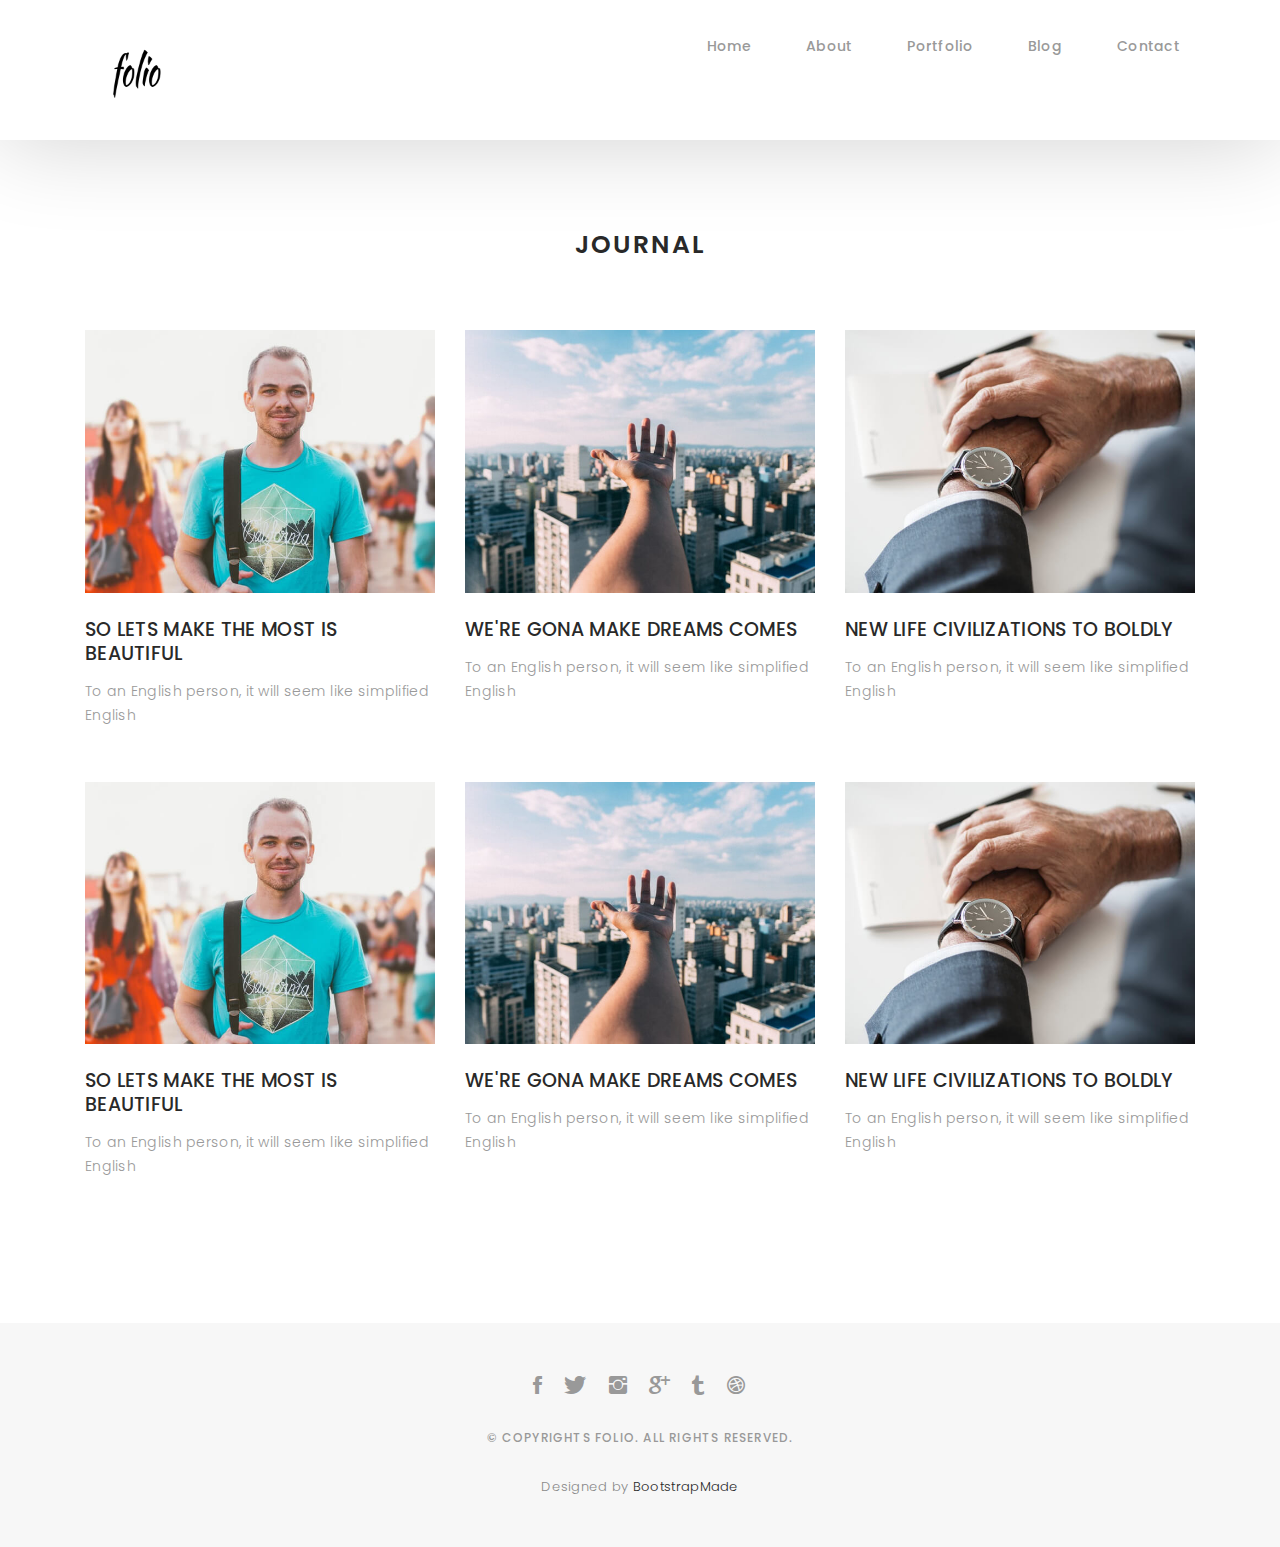
<file: blog-grid.html>
<!DOCTYPE html>
<html lang="en">

<head>
  <!-- meta -->
  <meta charset="utf-8">
  <meta content="width=device-width, initial-scale=1.0" name="viewport">

  <title>Folio - Blog Grid</title>
  <meta content="" name="keywords">
  <meta content="" name="description">

  <!-- Google Fonts -->
  <link href="https://fonts.googleapis.com/css?family=Poppins:300,300i,400,400i,500,500i,600,600i,700,700i|Playfair+Display:400,400i,700,700i,900,900i" rel="stylesheet">

  <!-- Bootstrap CSS File -->
  <link href="lib/bootstrap/css/bootstrap.min.css" rel="stylesheet">

  <!-- Libraries CSS Files -->
  <link href="lib/ionicons/css/ionicons.min.css" rel="stylesheet">
  <link href="lib/owlcarousel/assets/owl.carousel.min.css" rel="stylesheet">
  <link href="lib/magnific-popup/magnific-popup.css" rel="stylesheet">
  <link href="lib/hover/hover.min.css" rel="stylesheet">

  <!-- Blog Stylesheet File -->
  <link href="css/blog.css" rel="stylesheet">

  <!-- Main Stylesheet File -->
  <link href="css/style.css" rel="stylesheet">

  <!-- Responsive css -->
  <link href="css/responsive.css" rel="stylesheet">

  <!-- Favicon -->
  <link rel="shortcut icon" href="images/favicon.png">

  <!-- =======================================================
    Theme Name: Folio
    Theme URL: https://bootstrapmade.com/folio-bootstrap-portfolio-template/
    Author: BootstrapMade.com
    Author URL: https://bootstrapmade.com
  ======================================================= -->
</head>

<body>

  <!-- start section navbar -->
  <nav id="main-nav-subpage" class="subpage-nav">
    <div class="row">
      <div class="container">

        <div class="logo">
          <a href="index.html"><img src="images/logo.png" alt="logo"></a>
        </div>

        <div class="responsive"><i data-icon="m" class="ion-navicon-round"></i></div>

        <ul class="nav-menu list-unstyled">
          <li><a href="#homee" class="smoothScroll">Home</a></li>
          <li><a href="#about" class="smoothScroll">About</a></li>
          <li><a href="#portfolio" class="smoothScroll">Portfolio</a></li>
          <li><a href="#blog" class="smoothScroll">Blog</a></li>
          <li><a href="#contact" class="smoothScroll">Contact</a></li>
        </ul>

      </div>
    </div>
  </nav>
  <!-- End section navbar -->

  <!-- start section journal -->
  <div id="journal-blog" class="text-left  paddsections">

    <div class="container">
      <div class="section-title text-center">
        <h2>journal</h2>
      </div>
    </div>

    <div class="container">
      <div class="journal-block">
        <div class="row">

          <div class="col-lg-4 col-md-6">
            <div class="journal-info mb-30">

              <a href="blog-single.html"><img src="images/blog-post-1.jpg" class="img-responsive" alt="img"></a>

              <div class="journal-txt">

                <h4><a href="blog-single.html">SO LETS MAKE THE MOST IS BEAUTIFUL</a></h4>
                <p class="separator">To an English person, it will seem like simplified English
                </p>

              </div>

            </div>
          </div>

          <div class="col-lg-4 col-md-6">
            <div class="journal-info mb-30">

              <a href="blog-single.html"><img src="images/blog-post-2.jpg" class="img-responsive" alt="img"></a>

              <div class="journal-txt">

                <h4><a href="blog-single.html">WE'RE GONA MAKE DREAMS COMES</a></h4>
                <p class="separator">To an English person, it will seem like simplified English
                </p>

              </div>

            </div>
          </div>

          <div class="col-lg-4 col-md-6">
            <div class="journal-info mb-30">

              <a href="blog-single.html"><img src="images/blog-post-3.jpg" class="img-responsive" alt="img"></a>

              <div class="journal-txt">

                <h4><a href="blog-single.html">NEW LIFE CIVILIZATIONS TO BOLDLY</a></h4>
                <p class="separator">To an English person, it will seem like simplified English
                </p>

              </div>

            </div>
          </div>

          <div class="col-lg-4 col-md-6">
            <div class="journal-info mb-30">

              <a href="blog-single.html"><img src="images/blog-post-1.jpg" class="img-responsive" alt="img"></a>

              <div class="journal-txt">

                <h4><a href="blog-single.html">SO LETS MAKE THE MOST IS BEAUTIFUL</a></h4>
                <p class="separator">To an English person, it will seem like simplified English
                </p>

              </div>

            </div>
          </div>

          <div class="col-lg-4 col-md-6">
            <div class="journal-info mb-30">

              <a href="blog-single.html"><img src="images/blog-post-2.jpg" class="img-responsive" alt="img"></a>

              <div class="journal-txt">

                <h4><a href="blog-single.html">WE'RE GONA MAKE DREAMS COMES</a></h4>
                <p class="separator">To an English person, it will seem like simplified English
                </p>

              </div>

            </div>
          </div>

          <div class="col-lg-4 col-md-6">
            <div class="journal-info mb-30">

              <a href="blog-single.html"><img src="images/blog-post-3.jpg" class="img-responsive" alt="img"></a>

              <div class="journal-txt">

                <h4><a href="blog-single.html">NEW LIFE CIVILIZATIONS TO BOLDLY</a></h4>
                <p class="separator">To an English person, it will seem like simplified English
                </p>

              </div>

            </div>
          </div>

        </div>
      </div>
    </div>
  </div>
  <!-- End section journal -->


  <!-- start section footer -->
  <div id="footer" class="text-center">
    <div class="container">
      <div class="socials-media text-center">

        <ul class="list-unstyled">
          <li><a href="#"><i class="ion-social-facebook"></i></a></li>
          <li><a href="#"><i class="ion-social-twitter"></i></a></li>
          <li><a href="#"><i class="ion-social-instagram"></i></a></li>
          <li><a href="#"><i class="ion-social-googleplus"></i></a></li>
          <li><a href="#"><i class="ion-social-tumblr"></i></a></li>
          <li><a href="#"><i class="ion-social-dribbble"></i></a></li>
        </ul>

      </div>

      <p>&copy; Copyrights Folio. All rights reserved.</p>

      <div class="credits">
        <!--
          All the links in the footer should remain intact.
          You can delete the links only if you purchased the pro version.
          Licensing information: https://bootstrapmade.com/license/
          Purchase the pro version with working PHP/AJAX contact form: https://bootstrapmade.com/buy/?theme=Folio
        -->
        Designed by <a href="https://bootstrapmade.com/">BootstrapMade</a>
      </div>

    </div>
  </div>
  <!-- End section footer -->

  <!-- JavaScript Libraries -->
  <script src="lib/jquery/jquery.min.js"></script>
  <script src="lib/jquery/jquery-migrate.min.js"></script>
  <script src="lib/bootstrap/js/bootstrap.bundle.min.js"></script>
  <script src="lib/typed/typed.js"></script>
  <script src="lib/owlcarousel/owl.carousel.min.js"></script>
  <script src="lib/magnific-popup/magnific-popup.min.js"></script>
  <script src="lib/isotope/isotope.pkgd.min.js"></script>

  <!-- Contact Form JavaScript File -->
  <script src="contactform/contactform.js"></script>

  <!-- Template Main Javascript File -->
  <script src="js/main.js"></script>

</body>

</html>
</file>
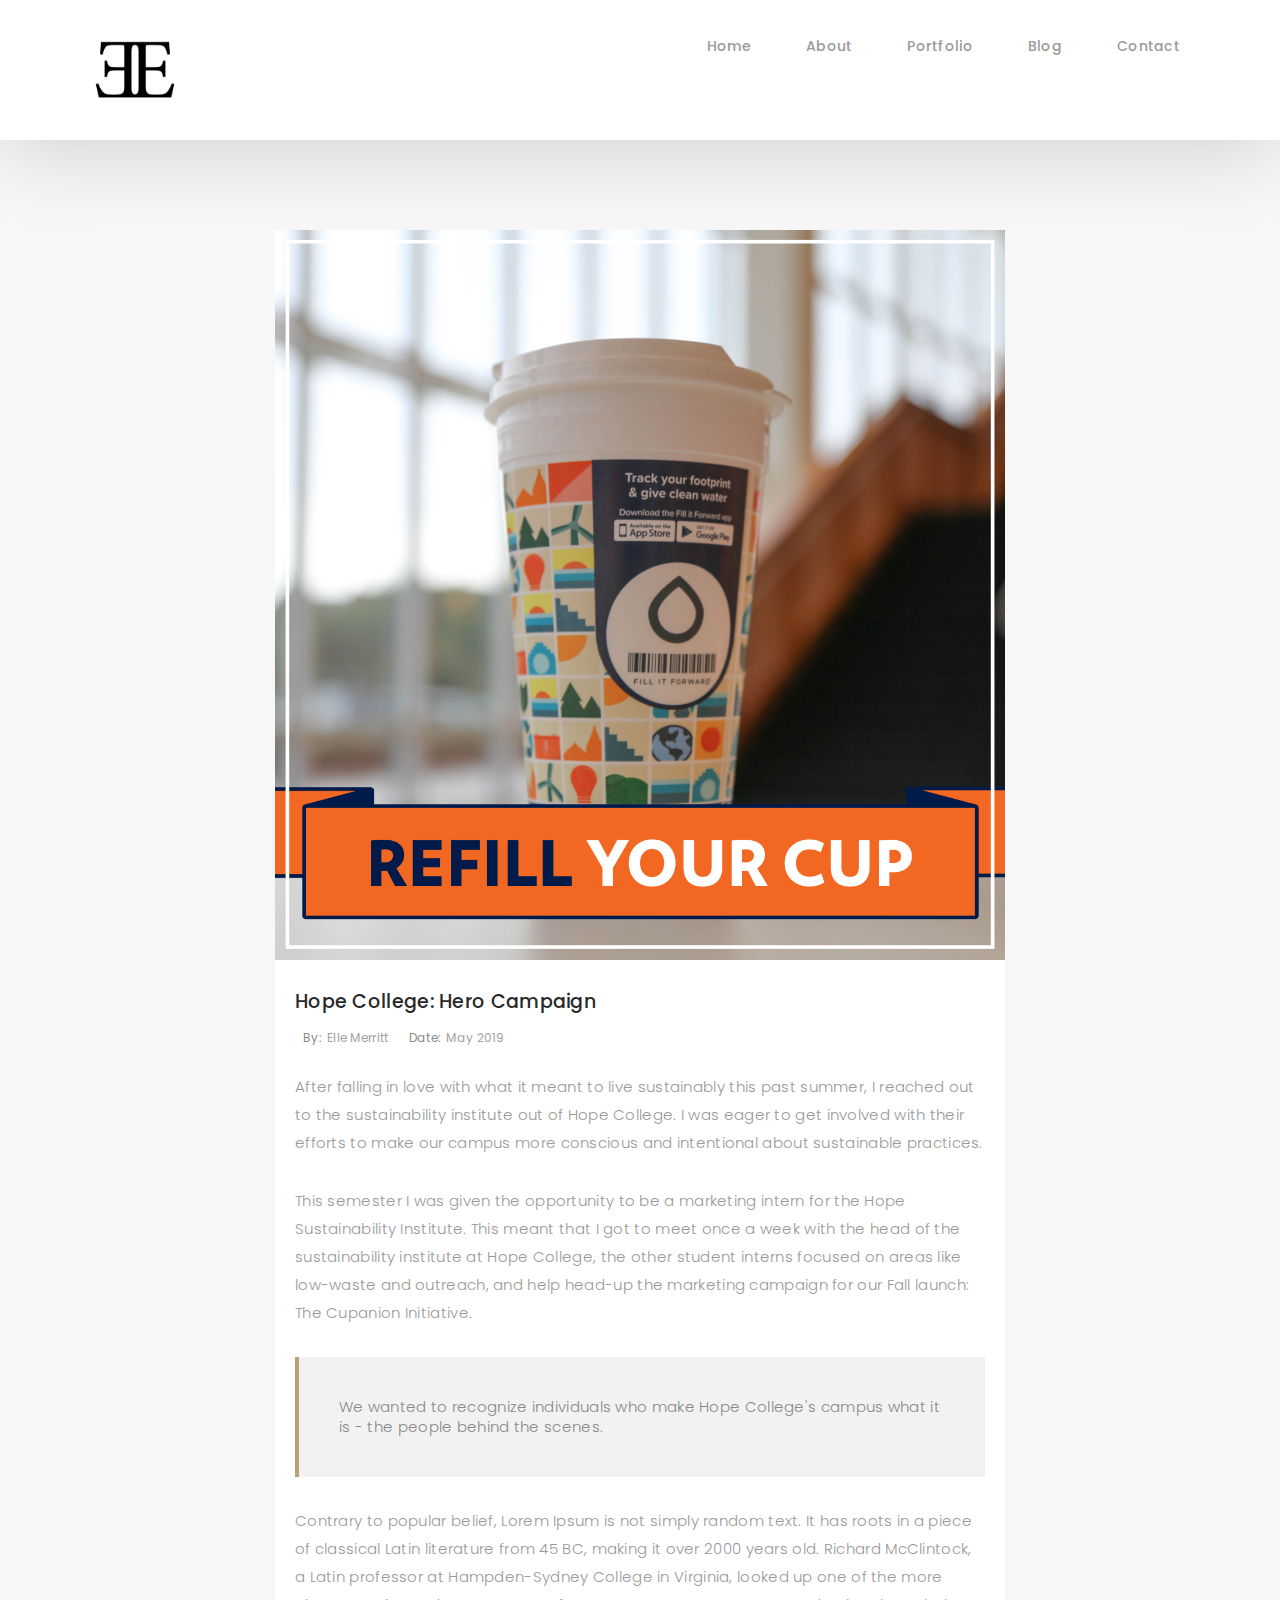
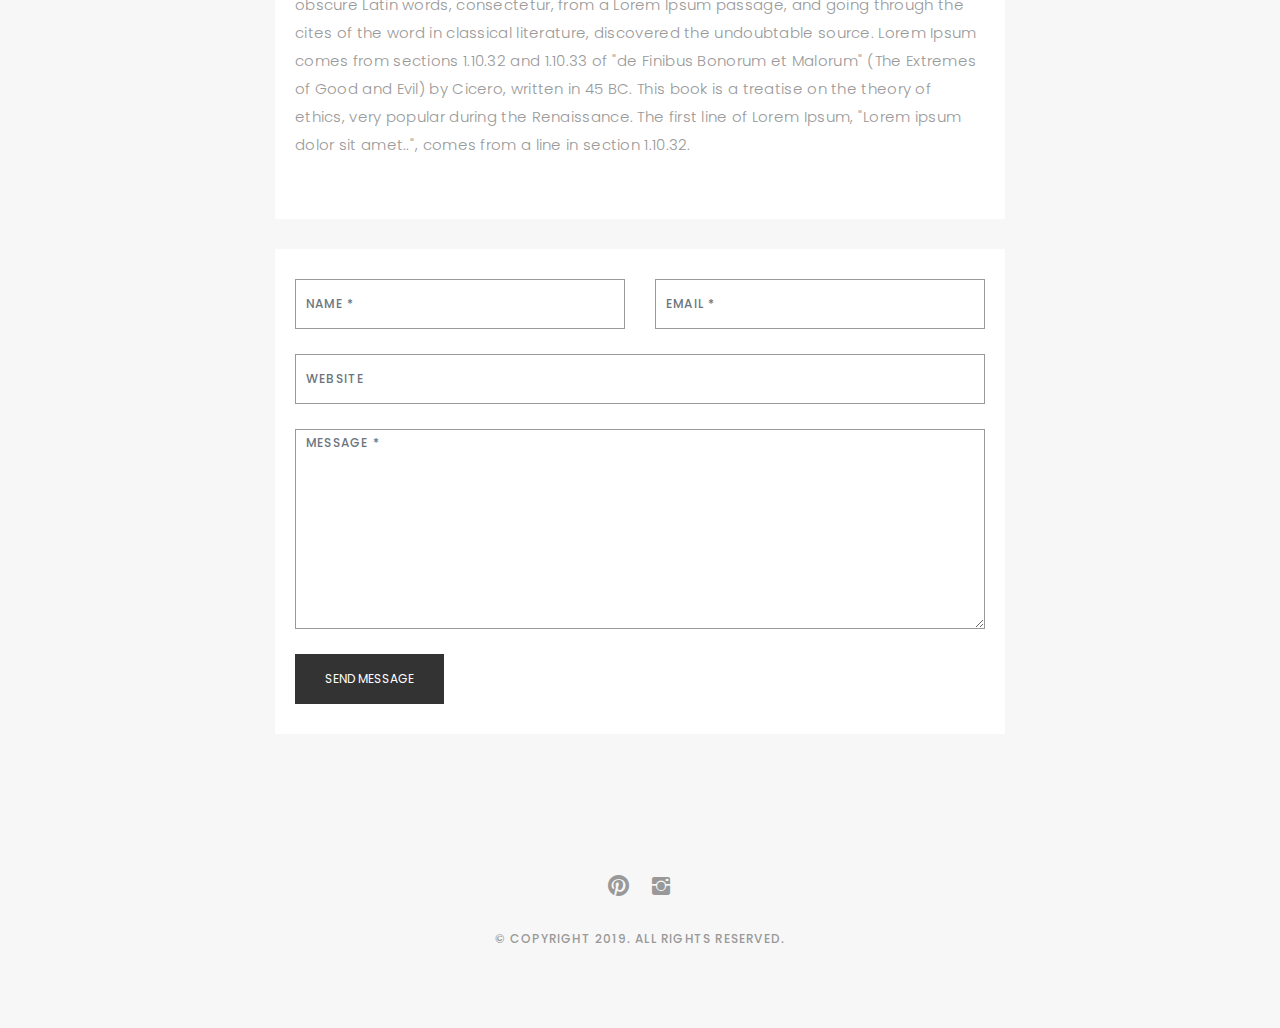
<file: blog-single-1.html>
<!DOCTYPE html>
<html lang="en">

<head>
  <!-- meta -->
  <meta charset="utf-8">
  <meta content="width=device-width, initial-scale=1.0" name="viewport">

  <title>Elle Hope - Hope College: Hero Campaign</title>
  <meta content="" name="keywords">
  <meta content="" name="description">

  <!-- Google Fonts -->
  <link href="https://fonts.googleapis.com/css?family=Poppins:300,300i,400,400i,500,500i,600,600i,700,700i|Playfair+Display:400,400i,700,700i,900,900i" rel="stylesheet">

  <!-- Bootstrap CSS File -->
  <link href="lib/bootstrap/css/bootstrap.min.css" rel="stylesheet">

  <!-- Libraries CSS Files -->
  <link href="lib/ionicons/css/ionicons.min.css" rel="stylesheet">
  <link href="lib/owlcarousel/assets/owl.carousel.min.css" rel="stylesheet">
  <link href="lib/magnific-popup/magnific-popup.css" rel="stylesheet">
  <link href="lib/hover/hover.min.css" rel="stylesheet">

  <!-- Blog Stylesheet File -->
  <link href="css/blog.css" rel="stylesheet">

  <!-- Main Stylesheet File -->
  <link href="css/style.css" rel="stylesheet">

  <!-- Responsive css -->
  <link href="css/responsive.css" rel="stylesheet">

  <!-- Favicon -->
  <link rel="shortcut icon" href="images/E%20Logo.png">

  <!-- =======================================================
    Theme Name: Folio
    Theme URL: https://bootstrapmade.com/folio-bootstrap-portfolio-template/
    Author: BootstrapMade.com
    Author URL: https://bootstrapmade.com
  ======================================================= -->
</head>

<body>

  <!-- start section navbar -->
  <nav id="main-nav-subpage" class="subpage-nav">
    <div class="row">
      <div class="container">

        <div class="logo">
          <a href="index.html"><img src="images/E%20Logo.png" height="50%" width="50%" alt="logo"></a>
        </div>

        <div class="responsive"><i data-icon="m" class="ion-navicon-round"></i></div>

        <ul class="nav-menu list-unstyled">
          <li><a href="#homee" class="smoothScroll">Home</a></li>
          <li><a href="#about" class="smoothScroll">About</a></li>
          <li><a href="#portfolio" class="smoothScroll">Portfolio</a></li>
          <li><a href="#blog" class="smoothScroll">Blog</a></li>
          <li><a href="#contact" class="smoothScroll">Contact</a></li>
        </ul>
      </div>
    </div>
  </nav>
  <!-- End section navbar -->
  <!-- start section main content -->
  <div class="main-content paddsection">
    <div class="container">
      <div class="row justify-content-center">
        <div class="col-md-8 col-md-offset-2">
          <div class="row">
            <div class="container-main single-main">
              <div class="col-md-12">
                <div class="block-main mb-30">
                  <img src="images/Instagram%20Post_Cupanion.jpg" height="100%" width="100%" class="img-responsive" alt="reviews2">
                  <div class="content-main single-post padDiv">
                    <div class="journal-txt">
                      <h4><a href="blog-single-1.html">Hope College: Hero Campaign</a></h4>
                    </div>
                    <div class="post-meta">
                      <ul class="list-unstyled mb-0">
                        <li class="author">by:<a href="#">Elle Merritt</a></li>
                        <li class="date">date:<a href="#">May 2019</a></li>
                       <!-- <li class="commont"><i class="ion-ios-heart-outline"></i><a href="#">3 Comments</a></li>-->
                      </ul>
                    </div>
                    <p class="mb-30">After falling in love with what it meant to live sustainably this past summer, I reached out to the sustainability institute out of Hope College. I was eager to get involved with their efforts to make our campus more conscious and intentional about sustainable practices.</p>
                      
                    <p class="mb-30">This semester I was given the opportunity to be a marketing intern for the Hope Sustainability Institute. This meant that I got to meet once a week with the head of the sustainability institute at Hope College, the other student interns focused on areas like low-waste and outreach, and help head-up the marketing campaign for our Fall launch: The Cupanion Initiative.</p>
                      
                    <blockquote>We wanted to recognize individuals who make Hope College's campus what it is - the people behind the scenes.</blockquote>
                    <p class="mb-30">Contrary to popular belief, Lorem Ipsum is not simply random text. It has roots in a piece of classical Latin literature from 45 BC, making it over 2000 years old. Richard McClintock, a Latin professor at Hampden-Sydney College in
                      Virginia, looked up one of the more obscure Latin words, consectetur, from a Lorem Ipsum passage, and going through the cites of the word in classical literature, discovered the undoubtable source. Lorem Ipsum comes from sections
                      1.10.32 and 1.10.33 of "de Finibus Bonorum et Malorum" (The Extremes of Good and Evil) by Cicero, written in 45 BC. This book is a treatise on the theory of ethics, very popular during the Renaissance. The first line of Lorem Ipsum,
                      "Lorem ipsum dolor sit amet..", comes from a line in section 1.10.32.</p>
                  </div>
                </div>
              </div>
             <!-- <div class="col-md-12">
                <div class="comments text-left padDiv mb-30">
                  <div class="entry-comments">
                    <h6 class="mb-30">4 comments</h6>
                    <ul class="entry-comments-list list-unstyled">
                      <li>
                        <div class="entry-comments-item">
                          <img src="images/avatar.jpg" class="entry-comments-avatar" alt="">
                          <div class="entry-comments-body">
                            <span class="entry-comments-author">Sommer Christian</span>
                            <span><a href="#">fev 14, 2018 at 12:48 pm</a></span>
                            <p class="mb-10">Lorem ipsum dolor sit amet, consectetur adipiscing elit. Nunc quam justo, ullamcorper tincidunt pellentesque in, condimentum ut enim. Aenean at pharetra diam, quis vulputate urna. </p>
                            <a class="rep" href="#">Reply</a>
                          </div>
                        </div>
                        <ul class="entry-comments-reply list-unstyled">
                          <li>
                            <div class="entry-comments-item">
                              <img src="images/avatar.jpg" class="entry-comments-avatar" alt="">
                              <div class="entry-comments-body">
                                <span class="entry-comments-author">Sara Smith</span>
                                <span><a href="#">fev 14, 2018 at 12:51 pm</a></span>
                                <p class="mb-10">Lorem ipsum dolor sit amet, consectetur adipiscing elit. Nunc quam justo, ullamcorper tincidunt pellentesque in, condimentum ut enim. Aenean at pharetra diam, quis vulputate urna.</p>
                                <a class="rep" href="#">Reply</a>
                              </div>
                            </div>
                          </li>
                        </ul>
                      </li>
                      <li>
                        <div class="entry-comments-item">
                          <img src="images/avatar.jpg" class="entry-comments-avatar" alt="">
                          <div class="entry-comments-body">
                            <span class="entry-comments-author">Andrew Lupkin</span>
                            <span><a href="#">fev 14, 2018 at 12:55 pm</a></span>
                            <p class="mb-10">Lorem ipsum dolor sit amet, consectetur adipiscing elit. Nunc quam justo, ullamcorper tincidunt pellentesque in, condimentum ut enim. Aenean at pharetra diam, quis vulputate urna. </p>
                            <a class="rep" href="#">Reply</a>
                          </div>
                        </div>
                      </li>
                    </ul>
                  </div>
                </div>
              </div>-->
              <div class="col-lg-12">
                <div class="cmt padDiv">
                  <form id="comment-form" method="post" action="" role="form">
                    <div class="row">
                        <div class="col-lg-6">
                          <div class="form-group">
                            <input id="form_name" type="text" name="name" class="form-control" placeholder="Name *" required="required">
                          </div>
                        </div>
                        <div class="col-lg-6">
                          <div class="form-group">
                            <input id="form_email" type="email" name="email" class="form-control" placeholder="email *" required="required">
                          </div>
                        </div>
                        <div class="col-md-12">
                          <div class="form-group">
                            <input id="form_name" type="text" name="website" class="form-control" placeholder="Website">
                          </div>
                        </div>
                        <div class="col-lg-12">
                          <div class="form-group">
                            <textarea id="form_message" name="message" class="form-control" placeholder="Message *" style="height: 200px;" required="required"></textarea>
                          </div>
                        </div>
                        <div class="col-lg-12">
                          <input type="submit" class="btn btn-defeault btn-send" value="Send message">
                        </div>
                    </div>
                  </form>
                </div>
              </div>
            </div>
          </div>
        </div>
      </div>
    </div>
  </div>
  <!--  </div> -->
  <!-- start section main content -->

  <!-- start section footer -->
  <div id="footer" class="text-center">
    <div class="container">
      <div class="socials-media text-center">

        <ul class="list-unstyled">
          <li><a href="#"><i class="ion-social-pinterest"></i></a></li>
          <li><a href="instagram.com/ellehopedesign"><i class="ion-social-instagram"></i></a></li>
        </ul>

      </div>

      <p>&copy; Copyright 2019. All rights reserved.</p>

      <div class="credits">
        <!--
          All the links in the footer should remain intact.
          You can delete the links only if you purchased the pro version.
          Licensing information: https://bootstrapmade.com/license/
          Purchase the pro version with working PHP/AJAX contact form: https://bootstrapmade.com/buy/?theme=Folio
        -->
       <!-- Designed by <a href="https://bootstrapmade.com/">BootstrapMade</a>-->
      </div>

    </div>
  </div>
  <!-- End section footer -->

  <!-- JavaScript Libraries -->
  <script src="lib/jquery/jquery.min.js"></script>
  <script src="lib/jquery/jquery-migrate.min.js"></script>
  <script src="lib/bootstrap/js/bootstrap.bundle.min.js"></script>
  <script src="lib/typed/typed.js"></script>
  <script src="lib/owlcarousel/owl.carousel.min.js"></script>
  <script src="lib/magnific-popup/magnific-popup.min.js"></script>
  <script src="lib/isotope/isotope.pkgd.min.js"></script>

  <!-- Contact Form JavaScript File -->
  <script src="contactform/contactform.js"></script>

  <!-- Template Main Javascript File -->
  <script src="js/main.js"></script>

</body>

</html>
</file>
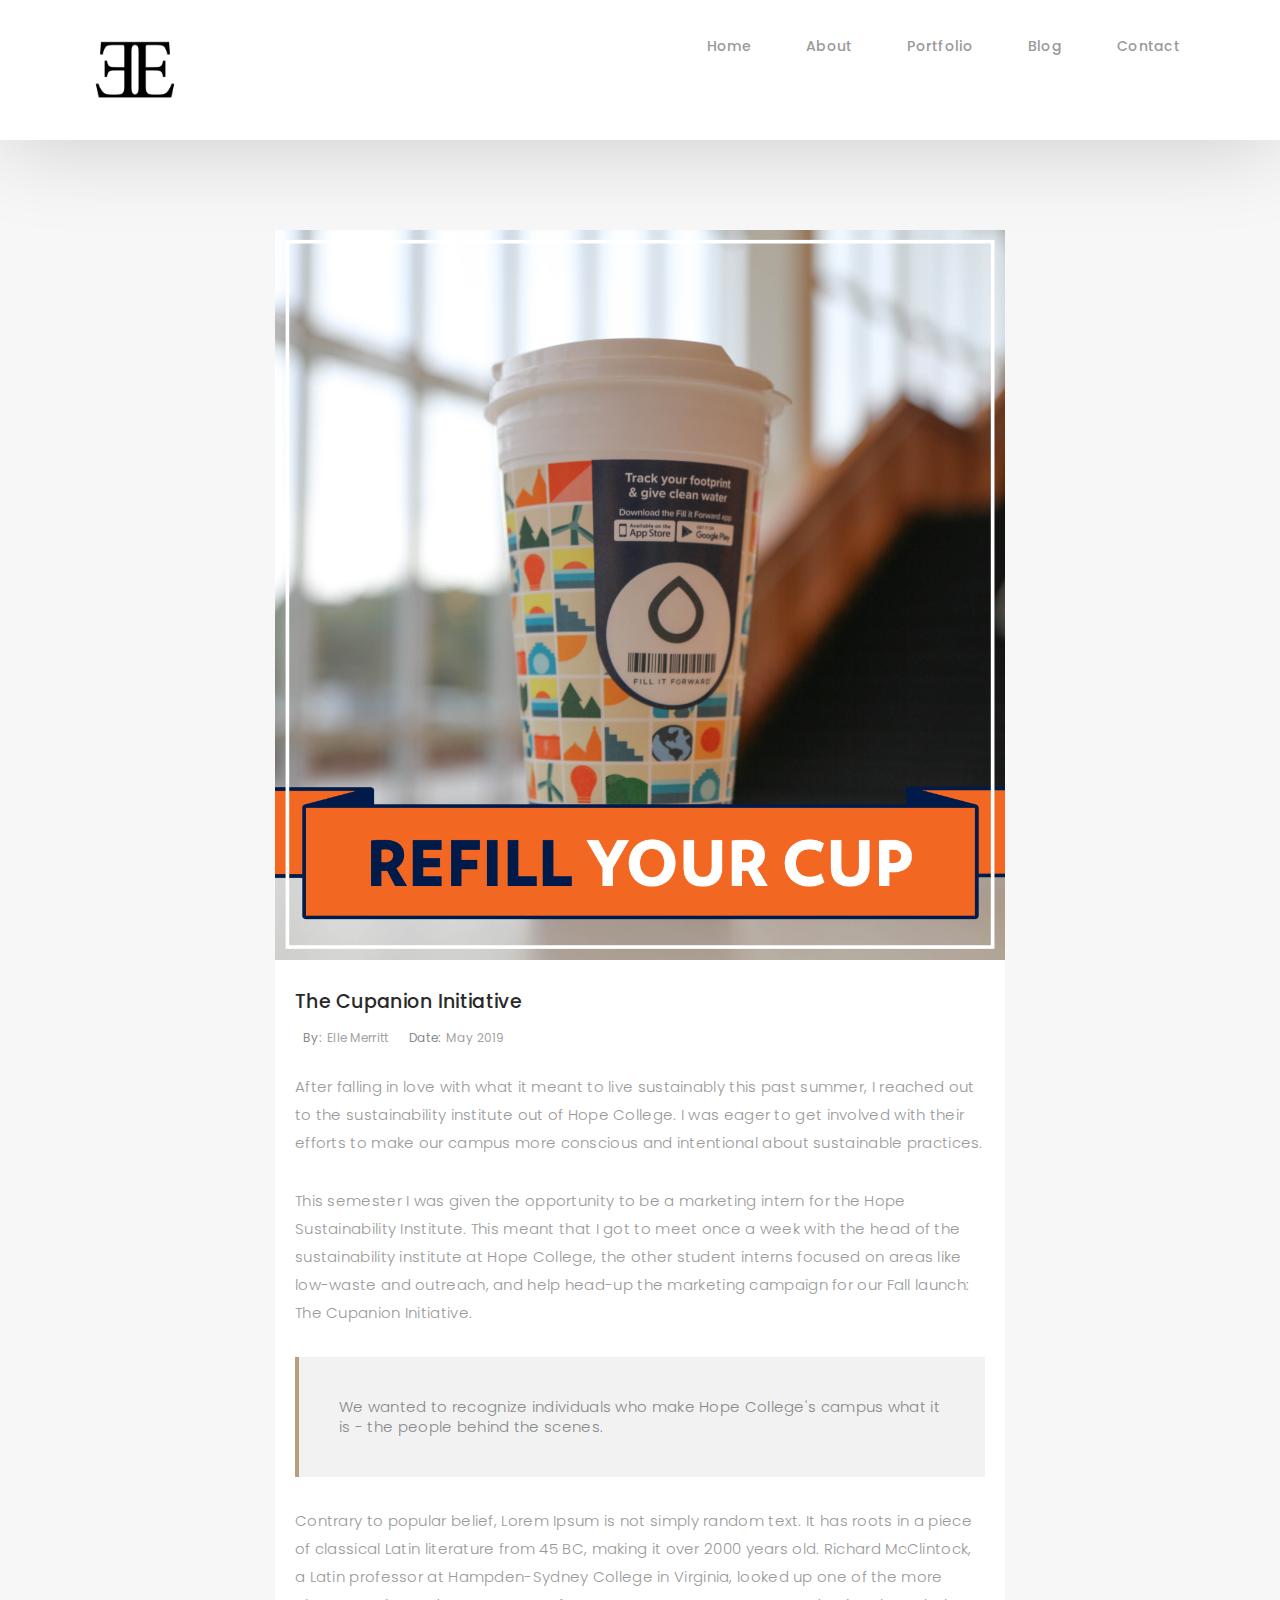
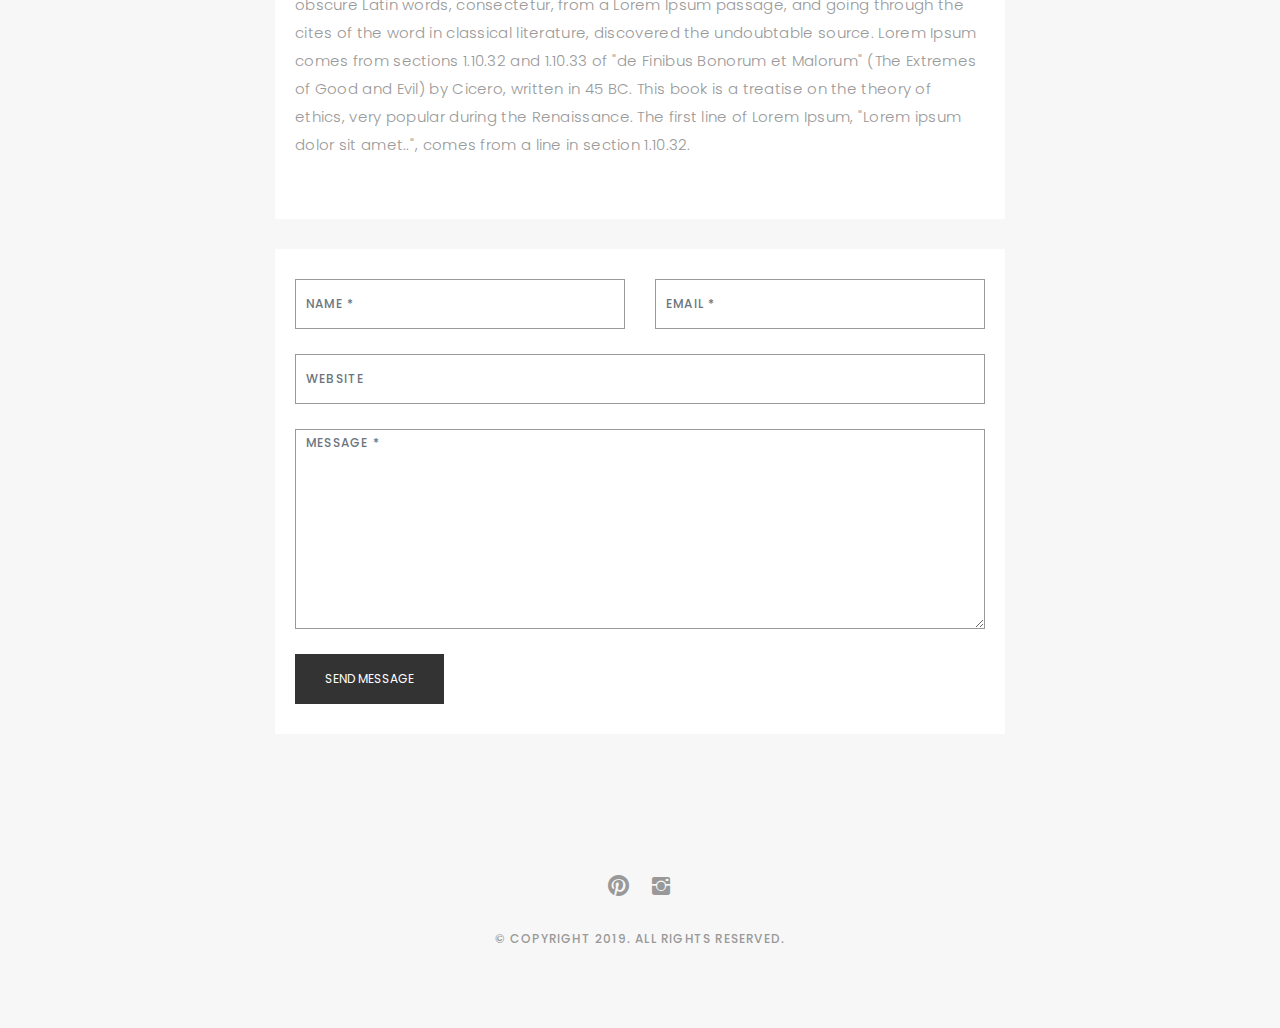
<file: blog-single.html>
<!DOCTYPE html>
<html lang="en">

<head>
  <!-- meta -->
  <meta charset="utf-8">
  <meta content="width=device-width, initial-scale=1.0" name="viewport">

  <title>Elle Hope - The Cupanion Initiative</title>
  <meta content="" name="keywords">
  <meta content="" name="description">

  <!-- Google Fonts -->
  <link href="https://fonts.googleapis.com/css?family=Poppins:300,300i,400,400i,500,500i,600,600i,700,700i|Playfair+Display:400,400i,700,700i,900,900i" rel="stylesheet">

  <!-- Bootstrap CSS File -->
  <link href="lib/bootstrap/css/bootstrap.min.css" rel="stylesheet">

  <!-- Libraries CSS Files -->
  <link href="lib/ionicons/css/ionicons.min.css" rel="stylesheet">
  <link href="lib/owlcarousel/assets/owl.carousel.min.css" rel="stylesheet">
  <link href="lib/magnific-popup/magnific-popup.css" rel="stylesheet">
  <link href="lib/hover/hover.min.css" rel="stylesheet">

  <!-- Blog Stylesheet File -->
  <link href="css/blog.css" rel="stylesheet">

  <!-- Main Stylesheet File -->
  <link href="css/style.css" rel="stylesheet">

  <!-- Responsive css -->
  <link href="css/responsive.css" rel="stylesheet">

  <!-- Favicon -->
  <link rel="shortcut icon" href="images/favicon.png">

  <!-- =======================================================
    Theme Name: Folio
    Theme URL: https://bootstrapmade.com/folio-bootstrap-portfolio-template/
    Author: BootstrapMade.com
    Author URL: https://bootstrapmade.com
  ======================================================= -->
</head>

<body>

  <!-- start section navbar -->
  <nav id="main-nav-subpage" class="subpage-nav">
    <div class="row">
      <div class="container">

        <div class="logo">
          <a href="index.html"><img src="images/E%20Logo.png" height="50%" width="50%" alt="logo"></a>
        </div>

        <div class="responsive"><i data-icon="m" class="ion-navicon-round"></i></div>

        <ul class="nav-menu list-unstyled">
          <li><a href="#homee" class="smoothScroll">Home</a></li>
          <li><a href="#about" class="smoothScroll">About</a></li>
          <li><a href="#portfolio" class="smoothScroll">Portfolio</a></li>
          <li><a href="#blog" class="smoothScroll">Blog</a></li>
          <li><a href="#contact" class="smoothScroll">Contact</a></li>
        </ul>
      </div>
    </div>
  </nav>
  <!-- End section navbar -->
  <!-- start section main content -->
  <div class="main-content paddsection">
    <div class="container">
      <div class="row justify-content-center">
        <div class="col-md-8 col-md-offset-2">
          <div class="row">
            <div class="container-main single-main">
              <div class="col-md-12">
                <div class="block-main mb-30">
                  <img src="images/Instagram%20Post_Cupanion.jpg" height="100%" width="100%" class="img-responsive" alt="reviews2">
                  <div class="content-main single-post padDiv">
                    <div class="journal-txt">
                      <h4><a href="#">The Cupanion Initiative</a></h4>
                    </div>
                    <div class="post-meta">
                      <ul class="list-unstyled mb-0">
                        <li class="author">by:<a href="#">Elle Merritt</a></li>
                        <li class="date">date:<a href="#">May 2019</a></li>
                       <!-- <li class="commont"><i class="ion-ios-heart-outline"></i><a href="#">3 Comments</a></li>-->
                      </ul>
                    </div>
                    <p class="mb-30">After falling in love with what it meant to live sustainably this past summer, I reached out to the sustainability institute out of Hope College. I was eager to get involved with their efforts to make our campus more conscious and intentional about sustainable practices.</p>
                      
                    <p class="mb-30">This semester I was given the opportunity to be a marketing intern for the Hope Sustainability Institute. This meant that I got to meet once a week with the head of the sustainability institute at Hope College, the other student interns focused on areas like low-waste and outreach, and help head-up the marketing campaign for our Fall launch: The Cupanion Initiative.</p>
                      
                    <blockquote>We wanted to recognize individuals who make Hope College's campus what it is - the people behind the scenes.</blockquote>
                    <p class="mb-30">Contrary to popular belief, Lorem Ipsum is not simply random text. It has roots in a piece of classical Latin literature from 45 BC, making it over 2000 years old. Richard McClintock, a Latin professor at Hampden-Sydney College in
                      Virginia, looked up one of the more obscure Latin words, consectetur, from a Lorem Ipsum passage, and going through the cites of the word in classical literature, discovered the undoubtable source. Lorem Ipsum comes from sections
                      1.10.32 and 1.10.33 of "de Finibus Bonorum et Malorum" (The Extremes of Good and Evil) by Cicero, written in 45 BC. This book is a treatise on the theory of ethics, very popular during the Renaissance. The first line of Lorem Ipsum,
                      "Lorem ipsum dolor sit amet..", comes from a line in section 1.10.32.</p>
                  </div>
                </div>
              </div>
             <!-- <div class="col-md-12">
                <div class="comments text-left padDiv mb-30">
                  <div class="entry-comments">
                    <h6 class="mb-30">4 comments</h6>
                    <ul class="entry-comments-list list-unstyled">
                      <li>
                        <div class="entry-comments-item">
                          <img src="images/avatar.jpg" class="entry-comments-avatar" alt="">
                          <div class="entry-comments-body">
                            <span class="entry-comments-author">Sommer Christian</span>
                            <span><a href="#">fev 14, 2018 at 12:48 pm</a></span>
                            <p class="mb-10">Lorem ipsum dolor sit amet, consectetur adipiscing elit. Nunc quam justo, ullamcorper tincidunt pellentesque in, condimentum ut enim. Aenean at pharetra diam, quis vulputate urna. </p>
                            <a class="rep" href="#">Reply</a>
                          </div>
                        </div>
                        <ul class="entry-comments-reply list-unstyled">
                          <li>
                            <div class="entry-comments-item">
                              <img src="images/avatar.jpg" class="entry-comments-avatar" alt="">
                              <div class="entry-comments-body">
                                <span class="entry-comments-author">Sara Smith</span>
                                <span><a href="#">fev 14, 2018 at 12:51 pm</a></span>
                                <p class="mb-10">Lorem ipsum dolor sit amet, consectetur adipiscing elit. Nunc quam justo, ullamcorper tincidunt pellentesque in, condimentum ut enim. Aenean at pharetra diam, quis vulputate urna.</p>
                                <a class="rep" href="#">Reply</a>
                              </div>
                            </div>
                          </li>
                        </ul>
                      </li>
                      <li>
                        <div class="entry-comments-item">
                          <img src="images/avatar.jpg" class="entry-comments-avatar" alt="">
                          <div class="entry-comments-body">
                            <span class="entry-comments-author">Andrew Lupkin</span>
                            <span><a href="#">fev 14, 2018 at 12:55 pm</a></span>
                            <p class="mb-10">Lorem ipsum dolor sit amet, consectetur adipiscing elit. Nunc quam justo, ullamcorper tincidunt pellentesque in, condimentum ut enim. Aenean at pharetra diam, quis vulputate urna. </p>
                            <a class="rep" href="#">Reply</a>
                          </div>
                        </div>
                      </li>
                    </ul>
                  </div>
                </div>
              </div>-->
              <div class="col-lg-12">
                <div class="cmt padDiv">
                  <form id="comment-form" method="post" action="" role="form">
                    <div class="row">
                        <div class="col-lg-6">
                          <div class="form-group">
                            <input id="form_name" type="text" name="name" class="form-control" placeholder="Name *" required="required">
                          </div>
                        </div>
                        <div class="col-lg-6">
                          <div class="form-group">
                            <input id="form_email" type="email" name="email" class="form-control" placeholder="email *" required="required">
                          </div>
                        </div>
                        <div class="col-md-12">
                          <div class="form-group">
                            <input id="form_name" type="text" name="website" class="form-control" placeholder="Website">
                          </div>
                        </div>
                        <div class="col-lg-12">
                          <div class="form-group">
                            <textarea id="form_message" name="message" class="form-control" placeholder="Message *" style="height: 200px;" required="required"></textarea>
                          </div>
                        </div>
                        <div class="col-lg-12">
                          <input type="submit" class="btn btn-defeault btn-send" value="Send message">
                        </div>
                    </div>
                  </form>
                </div>
              </div>
            </div>
          </div>
        </div>
      </div>
    </div>
  </div>
  <!--  </div> -->
  <!-- start section main content -->

  <!-- start section footer -->
  <div id="footer" class="text-center">
    <div class="container">
      <div class="socials-media text-center">

        <ul class="list-unstyled">
          <li><a href="#"><i class="ion-social-pinterest"></i></a></li>
          <li><a href="instagram.com/ellehopedesign"><i class="ion-social-instagram"></i></a></li>
        </ul>

      </div>

      <p>&copy; Copyright 2019. All rights reserved.</p>

      <div class="credits">
        <!--
          All the links in the footer should remain intact.
          You can delete the links only if you purchased the pro version.
          Licensing information: https://bootstrapmade.com/license/
          Purchase the pro version with working PHP/AJAX contact form: https://bootstrapmade.com/buy/?theme=Folio
        -->
       <!-- Designed by <a href="https://bootstrapmade.com/">BootstrapMade</a>-->
      </div>

    </div>
  </div>
  <!-- End section footer -->

  <!-- JavaScript Libraries -->
  <script src="lib/jquery/jquery.min.js"></script>
  <script src="lib/jquery/jquery-migrate.min.js"></script>
  <script src="lib/bootstrap/js/bootstrap.bundle.min.js"></script>
  <script src="lib/typed/typed.js"></script>
  <script src="lib/owlcarousel/owl.carousel.min.js"></script>
  <script src="lib/magnific-popup/magnific-popup.min.js"></script>
  <script src="lib/isotope/isotope.pkgd.min.js"></script>

  <!-- Contact Form JavaScript File -->
  <script src="contactform/contactform.js"></script>

  <!-- Template Main Javascript File -->
  <script src="js/main.js"></script>

</body>

</html>
</file>
<file: css/blog.css>
/*-----------------------------------------------------------------------------------*/

/*  -  Navbar fixd page
/*-----------------------------------------------------------------------------------*/

.subpage-nav {
  display: block !important;
  position: relative;
}

/*-----------------------------------------------------------------------------------*/

/*  /* Single page */

/*-----------------------------------------------------------------------------------*/

/* main content */

.main-content {
  background: #f7f7f7;
}

.main-content .container-main {
  display: inline-block;
  width: 100%;
}

.main-content .container-main .block-main {
  margin-bottom: 30px;
  overflow: hidden;
}

.container-main .block-main .content-main {
  background: #fff none repeat scroll 0 0;
  display: inline-block;
  width: 100%;
}

.journal-txt h4 a {
  display: block;
  font-size: 19px;
  line-height: 24px;
  margin: 0 0 13px 0;
  font-weight: 500;
  color: #292929;
  -moz-transition: all 0.5s ease-in-out 0s;
  -ms-transition: all 0.5s ease-in-out 0s;
  -o-transition: all 0.5s ease-in-out 0s;
  -webkit-transition: all 0.5s ease-in-out 0s;
  transition: all 0.5s ease-in-out 0s;
}

.journal-txt h4 a:hover {
  color: #b8a07e;
  -moz-transition: all 0.5s ease-in-out 0s;
  -ms-transition: all 0.5s ease-in-out 0s;
  -o-transition: all 0.5s ease-in-out 0s;
  -webkit-transition: all 0.5s ease-in-out 0s;
  transition: all 0.5s ease-in-out 0s;
}

.post-meta ul li {
  font-size: 12px;
  font-weight: normal;
  margin-left: 8px;
  margin-right: 8px;
  text-transform: capitalize;
  display: inline-block;
  float: none;
}

.content-main .post-meta a {
  color: #a2a2a2;
  margin-left: 5px;
}

/* Commonts */

.comments {
  background: #fff;
}

.entry-comments h6 {
  margin-right: 10px;
  font-size: 13px;
  letter-spacing: 0.1em;
  font-weight: 500;
}

.entry-comments-item {
  margin-top: 40px;
  padding-bottom: 40px;
  border-bottom: 1px solid #f2f2f2;
}

.entry-comments-avatar {
  position: absolute;
  display: block;
  border-radius: 50%;
  width: 60px;
  height: 60px;
}

.entry-comments-body {
  padding-left: 86px;
}

.entry-comments-author {
  margin-right: 10px;
  font-size: 13px;
  color: #292929;
  letter-spacing: 0.1em;
  font-weight: 500;
}

.rep {
  font-size: 13px;
  color: #292929;
  letter-spacing: 0.1em;
  font-weight: 500;
  text-transform: capitalize;
}

.entry-comments span a {
  font-size: 13px;
  color: #999;
}

.entry-comments-reply {
  padding-left: 10%;
}

/* Commonts form */

.cmt {
  background: #fff;
}

blockquote {
  padding: 40px;
  background-color: #f2f2f2;
  margin: 30px 0;
  border: none;
  border-left: 4px solid #b8a07e;
}
</file>
<file: css/responsive.css>
/** Width between 1200x to 0
 *  ~~~~~~~~~~~~~~~~~~~~~~~~~~~~~~~~~~~~
 */

@media (min-width: 1200px) {

}

/** Width between 992px to 1199px
 *  ~~~~~~~~~~~~~~~~~~~~~~~~~~~~~~~~~~~~
 */

@media (min-width: 992px) and (max-width: 1199px) {
  
}

/** Width between 768px to 991px
 *  ~~~~~~~~~~~~~~~~~~~~~~~~~~~~~~~~~~~~
 */

@media (min-width: 768px) and (max-width: 991px) {
  /* Navbar */
  nav {
    padding: 10px 15px;
  }
  .nav-menu {
    margin-top: 40px;
    display: none;
    float: none;
    width: 100%;
  }
  .nav-menu li {
    float: none;
    width: 100%;
    text-align: center;
    border-top: 1px solid #f7f7f7;
    line-height: 45px;
    margin-left: 0;
    padding-top: 10px;
    padding-bottom: 10px;
  }
  .responsive {
    float: right;
    padding-top: 15px;
    display: block;
  }
  /* About */
  .head-info .header-content .cmaster h1 {
    font-size: 32px;
  }
  #about .div-img-bg {
    padding: 0;
  }
  #about .div-img-bg .about-img img {
    margin-top: 0%;
    margin-left: calc(0% - 0px);
  }
  #about .about-descr .p-heading {
    font-size: 20px;
  }
  #about .about-descr .separator {
    max-width: 100%;
    margin-bottom: 0;
  }
  /* portfolio */
  #portfolio .portfolio-list .nav li {
    float: none;
    margin: 20px;
    display: inline-block;
  }
  /* journal */
  #journal .journal-block .journal-info {
    margin-bottom: 30px;
  }
  /* Contact */
  .contact-contact {
    margin-bottom: 30px;
  }
  /* Footer */
  #footer .socials-media ul li {
    margin-right: 0;
    margin-left: 0;
    float: none;
    display: inline-block;
  }
}

/** Width between 767px to 0
 *  ~~~~~~~~~~~~~~~~~~~~~~~~~~~~~~~~~~~~
 */

@media (max-width: 767px) {
  /* Navbar */
  nav {
    padding: 20px 15px;
  }
  .nav-menu {
    margin-top: 40px;
    display: none;
    float: none;
    width: 100%;
  }
  .nav-menu li {
    float: none;
    width: 100%;
    text-align: center;
    border-top: 1px solid #f7f7f7;
    line-height: 45px;
    margin-left: 0;
    padding-top: 10px;
    padding-bottom: 10px;
  }
  .responsive {
    float: right;
    padding-top: 15px;
    display: block;
  }
  /* About */
  .head-info .header-content h1 {
    font-size: 32px;
  }
  #about .div-img-bg {
    padding: 0;
  }
  #about .div-img-bg .about-img img {
    margin-top: 0%;
    margin-left: calc(0% - 0px);
  }
  #about .about-descr .p-heading {
    font-size: 20px;
  }
  #about .about-descr .separator {
    max-width: 100%;
    margin-bottom: 0;
  }
  /* portfolio */
  #portfolio .portfolio-list .nav li {
    float: none;
    margin: 20px;
    display: inline-block;
  }
  /* journal */
  #journal .journal-block .journal-info {
    margin-bottom: 30px;
  }
  /* Contact */
  .contact-contact {
    margin-bottom: 30px;
  }
  /* Footer */
  #footer .socials-media ul li {
    margin-right: 0;
    margin-left: 0;
    float: none;
    display: inline-block;
  }
}

/** Width between 600px to 0
 *  ~~~~~~~~~~~~~~~~~~~~~~~~~~~~~~~~~~~~
 */

@media (max-width: 600px) {
  /* Navbar */
  nav {
    padding: 20px 15px;
  }
  .nav-menu {
    margin-top: 40px;
    display: none;
    float: none;
    width: 100%;
  }
  .nav-menu li {
    float: none;
    width: 100%;
    text-align: center;
    border-top: 1px solid #f7f7f7;
    line-height: 45px;
    margin-left: 0;
    padding-top: 10px;
    padding-bottom: 10px;
  }
  .responsive {
    float: right;
    padding-top: 15px;
    display: block;
  }
  /* About */
  .head-info .header-content h1 {
    font-size: 32px;
  }
  #about .div-img-bg {
    padding: 0;
  }
  #about .div-img-bg .about-img img {
    margin-top: 0%;
    margin-left: calc(0% - 0px);
  }
  #about .about-descr .p-heading {
    font-size: 20px;
  }
  #about .about-descr .separator {
    max-width: 100%;
    margin-bottom: 0;
  }
  /* portfolio */
  #portfolio .portfolio-list .nav li {
    float: none;
    margin: 10px;
    display: inline-block;
  }
  /* journal */
  #journal .journal-block .journal-info {
    margin-bottom: 30px;
  }
  /* Contact */
  .contact-contact {
    margin-bottom: 30px;
  }
  /* Footer */
  #footer .socials-media ul li {
    margin-right: 0;
    margin-left: 0;
    float: none;
    display: inline-block;
  }
}

/** Width between 480px to 0
 *  ~~~~~~~~~~~~~~~~~~~~~~~~~~~~~~~~~~~~
 */

@media (max-width: 480px) {
  /* Navbar */
  nav {
    padding: 20px 15px;
  }
  .nav-menu {
    margin-top: 40px;
    display: none;
    float: none;
    width: 100%;
  }
  .nav-menu li {
    float: none;
    width: 100%;
    text-align: center;
    border-top: 1px solid #f7f7f7;
    line-height: 45px;
    margin-left: 0;
    padding-top: 10px;
    padding-bottom: 10px;
  }
  .responsive {
    float: right;
    padding-top: 15px;
    display: block;
  }
  /* About */
  .head-info .header-content h1 {
    font-size: 32px;
  }
  #about .div-img-bg {
    padding: 0;
  }
  #about .div-img-bg .about-img img {
    margin-top: 0%;
    margin-left: calc(0% - 0px);
  }
  #about .about-descr .p-heading {
    font-size: 20px;
  }
  #about .about-descr .separator {
    max-width: 100%;
    margin-bottom: 0;
  }
  /* portfolio */
  #portfolio .portfolio-list .nav li {
    float: none;
    margin: 20px;
  }
  /* journal */
  #journal .journal-block .journal-info {
    margin-bottom: 30px;
  }
  /* Contact */
  .contact-contact {
    margin-bottom: 30px;
  }
  /* Footer */
  #footer .socials-media ul li {
    margin-right: 0;
    margin-left: 0;
    float: none;
    display: inline-block;
  }
}

/** Width between 320px to 0
 *  ~~~~~~~~~~~~~~~~~~~~~~~~~~~~~~~~~~~~
 */

@media (max-width: 320px) {
  /* Navbar */
  nav {
    padding: 20px 15px;
  }
  .nav-menu {
    margin-top: 40px;
    display: none;
    float: none;
    width: 100%;
  }
  .nav-menu li {
    float: none;
    width: 100%;
    text-align: center;
    border-top: 1px solid #f7f7f7;
    line-height: 45px;
    margin-left: 0;
    padding-top: 10px;
    padding-bottom: 10px;
  }
  .responsive {
    float: right;
    padding-top: 15px;
    display: block;
  }
  /* About */
  .head-info .header-content h1 {
    font-size: 32px;
  }
  #about .div-img-bg {
    padding: 0;
  }
  #about .div-img-bg .about-img img {
    margin-top: 0%;
    margin-left: calc(0% - 0px);
  }
  #about .about-descr .p-heading {
    font-size: 20px;
  }
  #about .about-descr .separator {
    max-width: 100%;
    margin-bottom: 0;
  }
  /* portfolio */
  #portfolio .portfolio-list .nav li {
    float: none;
    margin: 20px;
  }
  /* journal */
  #journal .journal-block .journal-info {
    margin-bottom: 30px;
  }
  /* Contact */
  .contact-contact {
    margin-bottom: 30px;
  }
  /* Footer */
  #footer .socials-media ul li {
    margin-right: 0;
    margin-left: 0;
    float: none;
    display: inline-block;
  }
  /* Single page */
  .entry-comments-body span {
    display: inline-block;
    margin-right: 0;
  }
}
</file>
<file: css/style.css>
/*
  Theme Name: Folio
  Theme URL: https://bootstrapmade.com/folio-bootstrap-portfolio-template/
  Author: BootstrapMade.com
  Author URL: https://bootstrapmade.com
*/

/*  General Styling
/*-----------------------------------------------------------------------------------*/

body {
  background: #ffffff;
  color: #898989;
  font-family: 'Poppins', helvetica;
  font-size: 15px;
  font-weight: 300;
  line-height: 20px;
  letter-spacing: 0.02em;
  overflow-x: hidden;
  margin: 0 auto;
  padding: 0;
  -moz-box-sizing: border-box;
  -ms-box-sizing: border-box;
  -o-box-sizing: border-box;
  -webkit-box-sizing: border-box;
  box-sizing: border-box;
}

h1, h2, h3, h4, h5, h6 {
  margin: 0;
}

h2 {
  color: #292929;
  font-weight: 600;
}

h4 {
  color: #292929;
  font-size: 14px;
  font-weight: 600;
}

a {
  color: #292929;
  text-decoration: none !important;
  -moz-transition: all 0.5s ease-in-out 0s;
  -ms-transition: all 0.5s ease-in-out 0s;
  -o-transition: all 0.5s ease-in-out 0s;
  -webkit-transition: all 0.5s ease-in-out 0s;
  transition: all 0.5s ease-in-out 0s;
}

a:hover {
  -moz-transition: all 0.5s ease-in-out 0s;
  -ms-transition: all 0.5s ease-in-out 0s;
  -o-transition: all 0.5s ease-in-out 0s;
  -webkit-transition: all 0.5s ease-in-out 0s;
  transition: all 0.5s ease-in-out 0s;
}

a:hover, a:focus {
  color: #b8a07e;
  text-decoration: underline;
}

nav ul li a {
  padding: 2px 0 0 0;
  position: relative;
  display: block;
  font-size: 12px;
  color: #999999;
  letter-spacing: 0.1em;
  font-weight: 500;
  line-height: 14px;
  text-transform: uppercase;
  -moz-transition: all 0.5s ease-in-out 0s;
  -ms-transition: all 0.5s ease-in-out 0s;
  -o-transition: all 0.5s ease-in-out 0s;
  -webkit-transition: all 0.5s ease-in-out 0s;
  transition: all 0.5s ease-in-out 0s;
}

p {
  margin: 25px 0;
  padding: 0;
  font-size: 15px;
  color: #999999;
  line-height: 28px;
}

::-moz-selection {
  background: #b8a07e;
  color: #fff;
}

::selection {
  background: #b8a07e;
  color: #fff;
}

.btn {
  background: #333;
  border: medium none;
  border-radius: 0;
  color: #fff;
  font-size: 12px;
  height: 50px;
  line-height: 50px;
  padding: 0 30px;
  text-transform: uppercase;
}

.btn:hover, .btn:focus {
  color: #fff;
}

.padDiv {
  padding: 30px 20px;
}

.section-title {
  margin-bottom: 70px;
}

.section-title h2 {
  font-size: 25px;
  letter-spacing: 2px;
  text-transform: uppercase;
}

.form-control {
  background-color: transparent;
  border: 1px solid #999;
  border-radius: 0;
  color: #999999;
  font-size: 12px;
  font-weight: 500;
  height: 50px;
  letter-spacing: 0.1em;
  padding-left: 10px;
  margin: 0 0 25px 0;
  line-height: 14px;
  text-transform: uppercase;
}

.form-control:focus {
  box-shadow: none;
  outline: 0 none;
}

.paddsection {
  padding-top: 90px;
  padding-bottom: 90px;
}

.paddsections {
  padding-top: 90px;
  padding-bottom: 90px !important;
}

.hvr-shutter-in-horizontal::before {
  background: #333;
}

.hvr-shutter-in-horizontal:hover {
  background: #b8a07e;
}

.mb-30 {
  margin-bottom: 30px;
}

/*-----------------------------------------------------------------------------------*/
/*  Navbar Top
/*-----------------------------------------------------------------------------------*/

nav {
  position: fixed;
  background: #fff;
  z-index: 1000;
  width: 100%;
  padding: 20px;
  display: none;
  -webkit-box-shadow: 0px 2px 92px 0px rgba(0, 0, 0, 0.18);
  -moz-box-shadow: 0px 2px 92px 0px rgba(0, 0, 0, 0.18);
  box-shadow: 0px 2px 92px 0px rgba(0, 0, 0, 0.18);
}

.nav-menu {
  float: right;
  line-height: 32px;
  margin-bottom: 0;
  padding-top: 16px;
}

nav ul li {
  float: left;
  margin-right: 15px;
  font-family: 'Poppins', sans-serif;
  font-size: 14px;
  margin-left: 40px;
}

nav ul li a {
  padding: 2px 0 0 0;
  position: relative;
  display: block;
  font-size: 14px;
  color: #999999;
  font-family: 'Poppins', helvetica;
  font-weight: 500;
  line-height: 16px;
  text-transform: uppercase;
  letter-spacing: 0.02em;
  text-transform: capitalize;
}

.logo {
  float: left;
}

.logo img {
  width: 100px;
  height: 100px;
}

.responsive {
  display: none;
  font-size: 23px;
}

.active {
  color: #afafaf;
}

/*----------------------------------------------------------------------------------*/
/*  Header
/*-----------------------------------------------------------------------------------*/

#header {
  background: url("../images/ElleHome.jpg") repeat scroll center center / cover;
  height: 100vh;
  width: 100%;
}


#header .header-content {
  height: 100vh;
  text-align: left;
  width: 100%;
  display: flex;
  justify-content: center;
  flex-direction: column;
}

.header-content h1 {
  font-size: 40px;
  font-weight: 700;
  margin-bottom: 10px;
  text-transform: uppercase;
  color: #fff;
}
col
.header-content p {
  font-size: 13px;
  letter-spacing: 5px;
  margin-top: 0;
  margin-bottom: 30px;
  text-transform: capitalize;
  color: #fff;
  font-weight: 500;
}

.header-content .list-social li {
  float: left;
  margin-right: 20px;
}

.header-content .list-social li i {
  color: #fff;
  font-size: 15px;
}

/*-----------------------------------------------------------------------------------*/
/*  Aout-us
/*-----------------------------------------------------------------------------------*/

#about {
  width: 100%;
  height: auto;
  background: #f7f7f7;
  padding-top: 190px;
}

#about .div-img-bg {
  padding-bottom: 30px;
  border: 20px solid #b8a07e;
}

#about .div-img-bg .about-img img {
  width: 100%;
  box-shadow: 0px 0px 85px 0px rgba(0, 0, 0, 0.14);
  margin-top: -60px;
  margin-left: 40px;
  height: 400px;
  object-fit: cover;
}

#about .about-descr .p-heading {
  font-family: 'Playfair Display', serif;
  font-size: 28px;
  text-align: left;
}

#about .about-descr .separator {
  max-width: 80%;
  margin-bottom: 0;
  text-align: left;
}

/*-----------------------------------------------------------------------------------*/
/*   Services
/*-----------------------------------------------------------------------------------*/

#services {
  background: #f7f7f7;
  position: relative;
  padding-bottom: 80px;
}

.owl-item {
  float: left;
}
.services-block span {
  margin: 10px 0;
  position: relative;
  font-size: 13px;
  color: #292929;
  letter-spacing: 0.1em;
  font-weight: 500;
  text-transform: uppercase;
  display: block;
}

.services-block .separator {
  margin: 0;
  font-size: 13px;
  line-height: 22px;
}

.services-block i {
  font-size: 44px;
  color: #b8a07e;
  line-height: 44px;
}


.services-carousel  .owl-stage-outer {
  overflow: hidden;
}

.services-carousel .owl-dots {
  margin-top: 5px;
  text-align: center;
}

.services-carousel .owl-dot {
  display: inline-block;
  margin: 0 5px;
  width: 12px !important;
  height: 12px !important;
  border-radius: 50%;
  border: 0;
  padding: 0 !important;
  background-color: #ddd;
  cursor: pointer;
}

.services-carousel .owl-dot.active {
  background-color: #b8a07e;
}

.owl-nav {
  display: none;
}


/*-----------------------------------------------------------------------------------*/
/*  Portfolio
/*-----------------------------------------------------------------------------------*/

#portfolio {
  position: relative;
  padding-bottom: 50px;
}

#portfolio .portfolio-list {
  margin-bottom: 50px;
}

#portfolio .portfolio-list .nav {
  display: inline-block;
  margin: 0;
}

#portfolio .portfolio-list .nav li {
  margin: 0 40px 0 0;
  float: left;
  font-size: 14px;
  color: #999999;
  line-height: 16px;
  cursor: pointer;
  font-family: 'Poppins', helvetica;
  font-weight: 500;
  letter-spacing: 0.02em;
  text-transform: capitalize;
  -moz-transition: all 0.5s ease-in-out 0s;
  -ms-transition: all 0.5s ease-in-out 0s;
  -o-transition: all 0.5s ease-in-out 0s;
  -webkit-transition: all 0.5s ease-in-out 0s;
  transition: all 0.5s ease-in-out 0s;
}

#portfolio .portfolio-list .nav li:hover, #portfolio .portfolio-list .nav li.filter-active  {
  color: #b8a07e;
  -moz-transition: all 0.5s ease-in-out 0s;
  -ms-transition: all 0.5s ease-in-out 0s;
  -o-transition: all 0.5s ease-in-out 0s;
  -webkit-transition: all 0.5s ease-in-out 0s;
  transition: all 0.5s ease-in-out 0s;
}

#portfolio .portfolio-container {
  display: inline-block;
  margin-bottom: 25px;
  width: 100%;
}

.portfolio-thumbnail {
  margin-bottom: 30px;
  overflow: hidden;
  min-height: 260px;
}

.portfolio-thumbnail img {
  max-width: 100%;
}

/*-----------------------------------------------------------------------------------*/
/*  Journal
/*-----------------------------------------------------------------------------------*/

#journal,  #journal-blog {
  height: auto;
  width: 100%;
  background: #f7f7f7;
  padding-bottom: 60px;
  position: relative;
}

#journal-blog {
  background: #fff;
  padding-bottom: 30px;
}

#journal .journal-block {
  display: inline-block;
  height: auto;
  width: 100%;
}

#journal .journal-block .journal-info {
  position: relative;
}

.journal-block .journal-info img {
  max-width: 100%;
}

.journal-block .journal-info .journal-txt {
  padding: 25px 0px;
  position: relative;
}

.journal-block .journal-info .journal-txt h4 a {
  display: block;
  font-size: 19px;
  line-height: 24px;
  margin: 0 0 13px 0;
  font-weight: 500;
  color: #292929;
  -moz-transition: all 0.5s ease-in-out 0s;
  -ms-transition: all 0.5s ease-in-out 0s;
  -o-transition: all 0.5s ease-in-out 0s;
  -webkit-transition: all 0.5s ease-in-out 0s;
  transition: all 0.5s ease-in-out 0s;
}

.journal-block .journal-info .journal-txt h4 a:hover {
  color: #b8a07e;
  -moz-transition: all 0.5s ease-in-out 0s;
  -ms-transition: all 0.5s ease-in-out 0s;
  -o-transition: all 0.5s ease-in-out 0s;
  -webkit-transition: all 0.5s ease-in-out 0s;
  transition: all 0.5s ease-in-out 0s;
}

.journal-block .journal-info .journal-txt p {
  margin: 0;
  font-size: 14px;
  line-height: 24px;
}

/*-----------------------------------------------------------------------------------*/
/*  Contact
/*-----------------------------------------------------------------------------------*/

#contact {
  height: auto;
  width: 100%;
}

.contact-details {
  list-style: none;
  margin: 0;
  padding: 0;
}

.contact-details li {
  padding-bottom: 10px;
}

#contact input, #contact textarea {
  width: 100%;
}


#contact  #sendmessage {
  color: #18d26e;
  border: 1px solid #18d26e;
  display: none;
  text-align: center;
  padding: 15px;
  font-weight: 600;
  margin: 15px;
}

#contact  #errormessage {
  color: red;
  display: none;
  border: 1px solid red;
  text-align: center;
  padding: 15px;
  font-weight: 600;
  margin: 15px;
}

#contact #sendmessage.show, #contact #errormessage.show, #contact .show {
  display: block;
}

#contact .validation {
  color: red;
  display: none;
  margin: 0 0 20px;
  font-weight: 400;
  font-size: 13px;
}

/*-----------------------------------------------------------------------------------*/
/*  Footer
/*-----------------------------------------------------------------------------------*/

#footer {
  background: #f7f7f7;
  padding-top: 50px;
  padding-bottom: 50px;
}

#footer .socials-media {
  width: 100%;
}

#footer .socials-media ul {
  display: inline-block;
  float: none;
  margin: 0 0 20px 0;
}

#footer .socials-media ul li {
  float: left;
  margin-left: 10px;
  margin-right: 10px;
}

#footer .socials-media ul li a {
  font-size: 24px;
  color: #999;
  letter-spacing: 0.1em;
  font-weight: 500;
  background: transparent;
  text-transform: uppercase;
  -moz-transition: all 0.5s ease-in-out 0s;
  -ms-transition: all 0.5s ease-in-out 0s;
  -o-transition: all 0.5s ease-in-out 0s;
  -webkit-transition: all 0.5s ease-in-out 0s;
  transition: all 0.5s ease-in-out 0s;
}

#footer .socials-media ul li a:hover {
  color: #b8a07e;
  -moz-transition: all 0.5s ease-in-out 0s;
  -ms-transition: all 0.5s ease-in-out 0s;
  -o-transition: all 0.5s ease-in-out 0s;
  -webkit-transition: all 0.5s ease-in-out 0s;
  transition: all 0.5s ease-in-out 0s;
}

#footer p {
  font-size: 12px;
  letter-spacing: 0.1em;
  font-weight: 500;
  margin-top: 0;
  text-transform: uppercase;
}

.credits {
  font-size: 13px;
}
</file>
